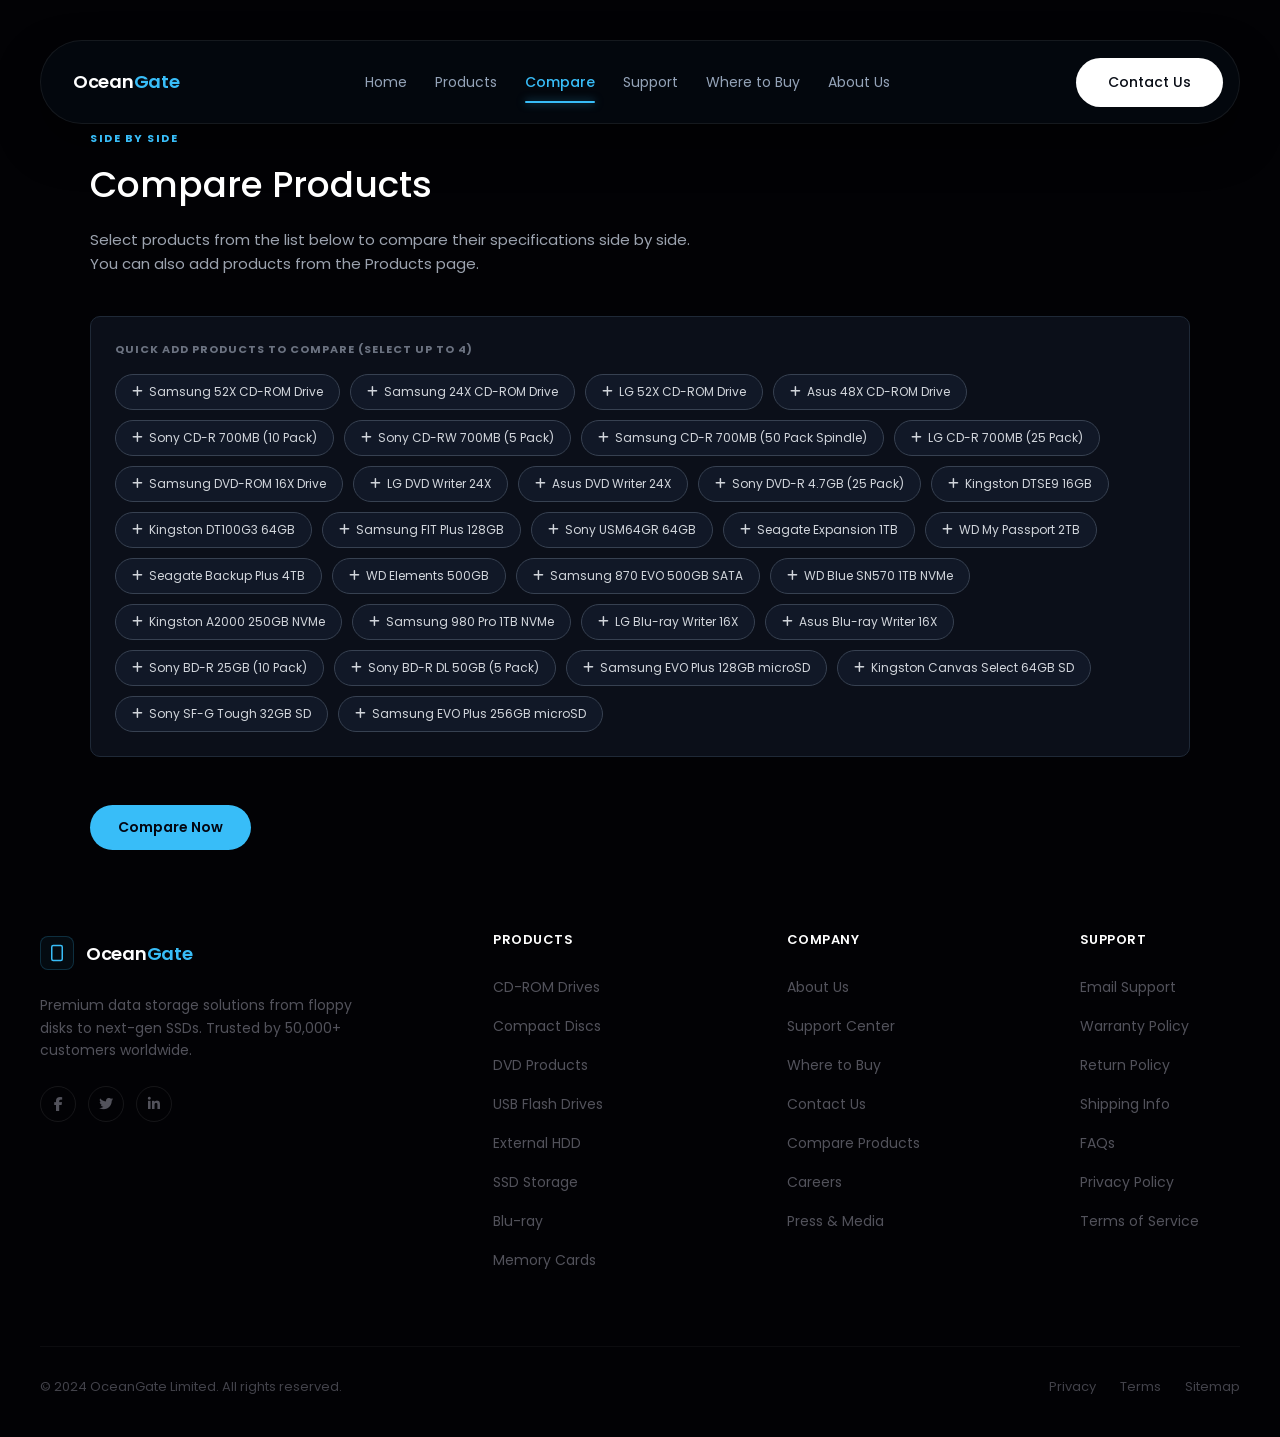
<file: html/campare.html>
<!DOCTYPE html>
<html lang="en">

<head>
    <meta charset="UTF-8">
    <meta name="viewport" content="width=device-width, initial-scale=1.0">
    <title>OceanGate Navbar</title>
    <link rel="preconnect" href="https://fonts.googleapis.com">
    <link rel="preconnect" href="https://fonts.gstatic.com" crossorigin>
    <link href="https://fonts.googleapis.com/css2?family=Inter:wght@400;500;600&display=swap" rel="stylesheet">
    <link rel="stylesheet" href="https://cdnjs.cloudflare.com/ajax/libs/font-awesome/6.4.0/css/all.min.css">
    <link rel="stylesheet" href="../css/compare.css">
</head>

<body>


    <header>

        <div class="navbar-container">

            <div class="logo-area">
                <span class="logo-text">Ocean<span class="blue-text">Gate</span></span>
            </div>

            <nav class="nav-links">
                <a href="./index.html" class="nav-item ">Home</a>
                <a href="./products.html" class="nav-item ">Products</a>
                <a href="./campare.html" class="nav-item active">Compare</a>
                <a href="./support.html" class="nav-item">Support</a>
                <a href="./WTB.html" class="nav-item ">Where to Buy</a>
                <a href="./about.html" class="nav-item">About Us</a>
            </nav>

            <div class="cta-area">
                <a href="./contact.html"><button class="btn-contact">Contact Us</button></a>
            </div>

        </div>
    </header>

    <div class="compare-container">
        <span class="sub-title">SIDE BY SIDE</span>
        <h1 class="main-title">Compare Products</h1>
        <p class="description">
            Select products from the list below to compare their specifications side by side. You can also add products
            from the Products page.
        </p>

        <div class="quick-add-panel">
            <h3>QUICK ADD PRODUCTS TO COMPARE (SELECT UP TO 4)</h3>
            <div class="pills-container" id="pillsContainer">
            </div>
        </div>

        <div class="selected-badges-row" id="selectedBadgesRow">
        </div>

        <div class="action-row">
            <button class="btn-compare-now" id="compareNowBtn" onclick="triggerComparison()">Compare Now</button>
        </div>

        <div class="table-section" id="tableSection" style="display: none;">
            <div class="table-responsive">
                <table class="spec-table">
                    <thead>
                        <tr id="tableHeaderRow">
                        </tr>
                    </thead>
                    <tbody>
                        <tr id="rowPrice"></tr>
                        <tr id="rowCategory"></tr>
                        <tr id="rowType"></tr>
                        <tr id="rowSpeed"></tr>
                        <tr id="rowColor"></tr>
                        <tr id="rowWarranty"></tr>
                        <tr id="rowFeatures"></tr>
                    </tbody>
                </table>
            </div>
        </div>
    </div>

    <footer class="footer-container">

        <div class="footer-top">

            <div class="footer-brand-col">
                <div class="logo-area">
                    <div class="icon-box">
                        <svg viewBox="0 0 24 24" fill="none" stroke="#38bdf8" stroke-width="2">
                            <rect x="5" y="2" width="14" height="20" rx="2" ry="2"></rect>
                            <path d="M12 14h.01"></path>
                            <path d="M12 18h.01"></path>
                        </svg>
                    </div>
                    <span class="logo-text">Ocean<span class="blue-text">Gate</span></span>
                </div>
                <p class="brand-desc">
                    Premium data storage solutions from floppy disks to next-gen SSDs. Trusted by 50,000+ customers
                    worldwide.
                </p>
                <div class="social-icons">
                    <a href="#"><i class="fab fa-facebook-f"></i></a>
                    <a href="#"><i class="fab fa-twitter"></i></a>
                    <a href="#"><i class="fab fa-linkedin-in"></i></a>
                </div>
            </div>

            <div class="footer-links-col">
                <h3>PRODUCTS</h3>
                <ul>
                    <li><a href="#">CD-ROM Drives</a></li>
                    <li><a href="#">Compact Discs</a></li>
                    <li><a href="#">DVD Products</a></li>
                    <li><a href="#">USB Flash Drives</a></li>
                    <li><a href="#">External HDD</a></li>
                    <li><a href="#">SSD Storage</a></li>
                    <li><a href="#">Blu-ray</a></li>
                    <li><a href="#">Memory Cards</a></li>
                </ul>
            </div>

            <div class="footer-links-col">
                <h3>COMPANY</h3>
                <ul>
                    <li><a href="#">About Us</a></li>
                    <li><a href="#">Support Center</a></li>
                    <li><a href="#">Where to Buy</a></li>
                    <li><a href="#">Contact Us</a></li>
                    <li><a href="#">Compare Products</a></li>
                    <li><a href="#">Careers</a></li>
                    <li><a href="#">Press & Media</a></li>
                </ul>
            </div>

            <div class="footer-links-col">
                <h3>SUPPORT</h3>
                <ul>
                    <li><a href="#">Email Support</a></li>
                    <li><a href="#">Warranty Policy</a></li>
                    <li><a href="#">Return Policy</a></li>
                    <li><a href="#">Shipping Info</a></li>
                    <li><a href="#">FAQs</a></li>
                    <li><a href="#">Privacy Policy</a></li>
                    <li><a href="#">Terms of Service</a></li>
                </ul>
            </div>

        </div>

        <div class="footer-bottom">
            <p class="copyright">© 2024 OceanGate Limited. All rights reserved.</p>
            <div class="legal-links">
                <a href="#">Privacy</a>
                <a href="#">Terms</a>
                <a href="#">Sitemap</a>
            </div>
        </div>

    </footer>

    <script src="./compare.js"></script>

</body>

</html>
</file>
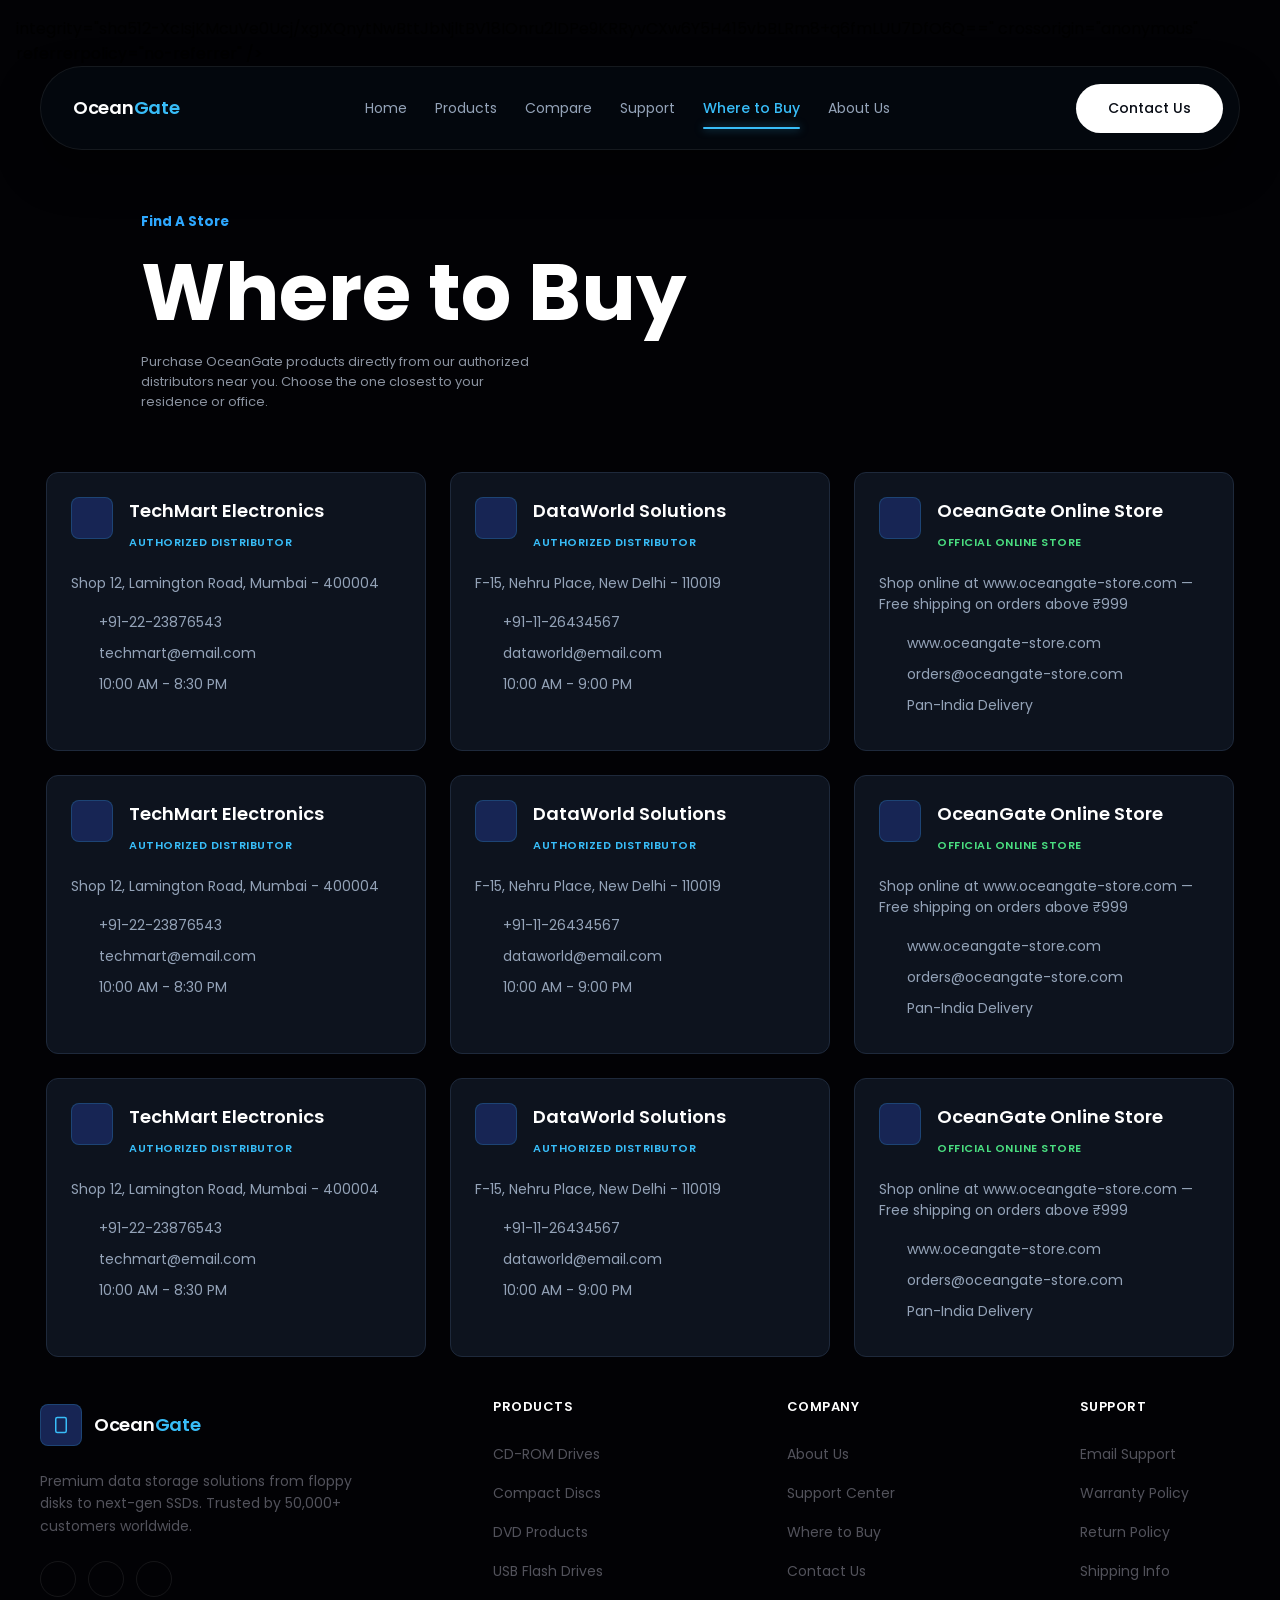
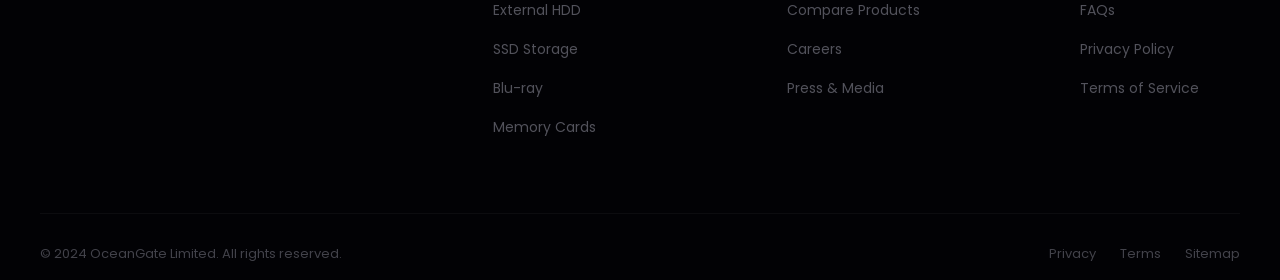
<file: html/WTB.html>
<!DOCTYPE html>
<html lang="en">

<head>
    <meta charset="UTF-8">
    <meta name="viewport" content="width=device-width, initial-scale=1.0">
    <title>OceanGate Navbar</title>
    <link rel="stylesheet" href="../css/ocean-gate-WTB.css">
    integrity="sha512-XcIsjKMcuVe0Ucj/xgIXQnytNwBttJbNjltBV18IOnru2lDPe9KRRyvCXw6Y5H415vbBLRm8+q6fmLUU7DfO6Q=="
    crossorigin="anonymous" referrerpolicy="no-referrer" />
</head>

<body>

    <header>
        <div class="navbar-container">
            <div class="logo-area">
                <span class="logo-text">Ocean<span class="blue-text">Gate</span></span>
            </div>
            <nav class="nav-links">
                <a href="./index.html" class="nav-item ">Home</a>
                <a href="./products.html" class="nav-item">Products</a>
                <a href="./campare.html" class="nav-item">Compare</a>
                <a href="./support.html" class="nav-item">Support</a>
                <a href="./WTB.html" class="nav-item active">Where to Buy</a>
                <a href="./about.html" class="nav-item">About Us</a>
            </nav>

            <div class="cta-area">
                <a href="./contact.html"><button class="btn-contact">Contact Us</button></a>
            </div>

        </div>
    </header>


    <div class="main">
        <div class="Sheading">
            <h5>Find A Store</h5>
        </div>

        <div class="heading" ><h1>Where to Buy</h1>
        </div>


        <div class="para">
            <p>Purchase OceanGate products directly from our authorized distributors near you. Choose the one closest to
                your residence or office.</p>
        </div>
    </div>


    <div class="main-wrapper">
        <div class="cards-flex-container">

            <div class="store-card">
                <div class="card-header">
                    <div class="icon-box">
                        <i class="fas fa-store"></i>
                    </div>
                    <div class="title-section">
                        <h3>TechMart Electronics</h3>
                        <span class="badge blue-badge">AUTHORIZED DISTRIBUTOR</span>
                    </div>
                </div>
                <div class="card-body">
                    <p class="address">Shop 12, Lamington Road, Mumbai - 400004</p>
                    <div class="details-row">
                        <i class="fas fa-phone-alt"></i>
                        <span>+91-22-23876543</span>
                    </div>
                    <div class="details-row">
                        <i class="fas fa-envelope"></i>
                        <span>techmart@email.com</span>
                    </div>
                    <div class="details-row">
                        <i class="fas fa-clock"></i>
                        <span>10:00 AM - 8:30 PM</span>
                    </div>
                </div>
            </div>

            <div class="store-card">
                <div class="card-header">
                    <div class="icon-box">
                        <i class="fas fa-store"></i>
                    </div>
                    <div class="title-section">
                        <h3>DataWorld Solutions</h3>
                        <span class="badge blue-badge">AUTHORIZED DISTRIBUTOR</span>
                    </div>
                </div>
                <div class="card-body">
                    <p class="address">F-15, Nehru Place, New Delhi - 110019</p>
                    <div class="details-row">
                        <i class="fas fa-phone-alt"></i>
                        <span>+91-11-26434567</span>
                    </div>
                    <div class="details-row">
                        <i class="fas fa-envelope"></i>
                        <span>dataworld@email.com</span>
                    </div>
                    <div class="details-row">
                        <i class="fas fa-clock"></i>
                        <span>10:00 AM - 9:00 PM</span>
                    </div>
                </div>
            </div>

            <div class="store-card">
                <div class="card-header">
                    <div class="icon-box">
                        <i class="fas fa-shopping-bag"></i>
                    </div>
                    <div class="title-section">
                        <h3>OceanGate Online Store</h3>
                        <span class="badge green-badge">OFFICIAL ONLINE STORE</span>
                    </div>
                </div>
                <div class="card-body">
                    <p class="address">Shop online at www.oceangate-store.com — Free shipping on orders above ₹999</p>
                    <div class="details-row">
                        <i class="fas fa-globe"></i>
                        <span>www.oceangate-store.com</span>
                    </div>
                    <div class="details-row">
                        <i class="fas fa-envelope"></i>
                        <span>orders@oceangate-store.com</span>
                    </div>
                    <div class="details-row">
                        <i class="fas fa-truck"></i>
                        <span>Pan-India Delivery</span>
                    </div>
                </div>
            </div>
            <div class="store-card">
                <div class="card-header">
                    <div class="icon-box">
                        <i class="fas fa-store"></i>
                    </div>
                    <div class="title-section">
                        <h3>TechMart Electronics</h3>
                        <span class="badge blue-badge">AUTHORIZED DISTRIBUTOR</span>
                    </div>
                </div>
                <div class="card-body">
                    <p class="address">Shop 12, Lamington Road, Mumbai - 400004</p>
                    <div class="details-row">
                        <i class="fas fa-phone-alt"></i>
                        <span>+91-22-23876543</span>
                    </div>
                    <div class="details-row">
                        <i class="fas fa-envelope"></i>
                        <span>techmart@email.com</span>
                    </div>
                    <div class="details-row">
                        <i class="fas fa-clock"></i>
                        <span>10:00 AM - 8:30 PM</span>
                    </div>
                </div>
            </div>

            <div class="store-card">
                <div class="card-header">
                    <div class="icon-box">
                        <i class="fas fa-store"></i>
                    </div>
                    <div class="title-section">
                        <h3>DataWorld Solutions</h3>
                        <span class="badge blue-badge">AUTHORIZED DISTRIBUTOR</span>
                    </div>
                </div>
                <div class="card-body">
                    <p class="address">F-15, Nehru Place, New Delhi - 110019</p>
                    <div class="details-row">
                        <i class="fas fa-phone-alt"></i>
                        <span>+91-11-26434567</span>
                    </div>
                    <div class="details-row">
                        <i class="fas fa-envelope"></i>
                        <span>dataworld@email.com</span>
                    </div>
                    <div class="details-row">
                        <i class="fas fa-clock"></i>
                        <span>10:00 AM - 9:00 PM</span>
                    </div>
                </div>
            </div>

            <div class="store-card">
                <div class="card-header">
                    <div class="icon-box">
                        <i class="fas fa-shopping-bag"></i>
                    </div>
                    <div class="title-section">
                        <h3>OceanGate Online Store</h3>
                        <span class="badge green-badge">OFFICIAL ONLINE STORE</span>
                    </div>
                </div>
                <div class="card-body">
                    <p class="address">Shop online at www.oceangate-store.com — Free shipping on orders above ₹999</p>
                    <div class="details-row">
                        <i class="fas fa-globe"></i>
                        <span>www.oceangate-store.com</span>
                    </div>
                    <div class="details-row">
                        <i class="fas fa-envelope"></i>
                        <span>orders@oceangate-store.com</span>
                    </div>
                    <div class="details-row">
                        <i class="fas fa-truck"></i>
                        <span>Pan-India Delivery</span>
                    </div>
                </div>
            </div>
            <div class="store-card">
                <div class="card-header">
                    <div class="icon-box">
                        <i class="fas fa-store"></i>
                    </div>
                    <div class="title-section">
                        <h3>TechMart Electronics</h3>
                        <span class="badge blue-badge">AUTHORIZED DISTRIBUTOR</span>
                    </div>
                </div>
                <div class="card-body">
                    <p class="address">Shop 12, Lamington Road, Mumbai - 400004</p>
                    <div class="details-row">
                        <i class="fas fa-phone-alt"></i>
                        <span>+91-22-23876543</span>
                    </div>
                    <div class="details-row">
                        <i class="fas fa-envelope"></i>
                        <span>techmart@email.com</span>
                    </div>
                    <div class="details-row">
                        <i class="fas fa-clock"></i>
                        <span>10:00 AM - 8:30 PM</span>
                    </div>
                </div>
            </div>

            <div class="store-card">
                <div class="card-header">
                    <div class="icon-box">
                        <i class="fas fa-store"></i>
                    </div>
                    <div class="title-section">
                        <h3>DataWorld Solutions</h3>
                        <span class="badge blue-badge">AUTHORIZED DISTRIBUTOR</span>
                    </div>
                </div>
                <div class="card-body">
                    <p class="address">F-15, Nehru Place, New Delhi - 110019</p>
                    <div class="details-row">
                        <i class="fas fa-phone-alt"></i>
                        <span>+91-11-26434567</span>
                    </div>
                    <div class="details-row">
                        <i class="fas fa-envelope"></i>
                        <span>dataworld@email.com</span>
                    </div>
                    <div class="details-row">
                        <i class="fas fa-clock"></i>
                        <span>10:00 AM - 9:00 PM</span>
                    </div>
                </div>
            </div>

            <div class="store-card">
                <div class="card-header">
                    <div class="icon-box">
                        <i class="fas fa-shopping-bag"></i>
                    </div>
                    <div class="title-section">
                        <h3>OceanGate Online Store</h3>
                        <span class="badge green-badge">OFFICIAL ONLINE STORE</span>
                    </div>
                </div>
                <div class="card-body">
                    <p class="address">Shop online at www.oceangate-store.com — Free shipping on orders above ₹999</p>
                    <div class="details-row">
                        <i class="fas fa-globe"></i>
                        <span>www.oceangate-store.com</span>
                    </div>
                    <div class="details-row">
                        <i class="fas fa-envelope"></i>
                        <span>orders@oceangate-store.com</span>
                    </div>
                    <div class="details-row">
                        <i class="fas fa-truck"></i>
                        <span>Pan-India Delivery</span>
                    </div>
                </div>
            </div>

        </div>
    </div>

    <footer class="footer-container">

        <div class="footer-top">

            <div class="footer-brand-col">
                <div class="logo-area">
                    <div class="icon-box">
                        <svg viewBox="0 0 24 24" fill="none" stroke="#38bdf8" stroke-width="2">
                            <rect x="5" y="2" width="14" height="20" rx="2" ry="2"></rect>
                            <path d="M12 14h.01"></path>
                            <path d="M12 18h.01"></path>
                        </svg>
                    </div>
                    <span class="logo-text">Ocean<span class="blue-text">Gate</span></span>
                </div>
                <p class="brand-desc">
                    Premium data storage solutions from floppy disks to next-gen SSDs. Trusted by 50,000+ customers
                    worldwide.
                </p>
                <div class="social-icons">
                    <a href="#"><i class="fab fa-facebook-f"></i></a>
                    <a href="#"><i class="fab fa-twitter"></i></a>
                    <a href="#"><i class="fab fa-linkedin-in"></i></a>
                </div>
            </div>

            <div class="footer-links-col">
                <h3>PRODUCTS</h3>
                <ul>
                    <li><a href="#">CD-ROM Drives</a></li>
                    <li><a href="#">Compact Discs</a></li>
                    <li><a href="#">DVD Products</a></li>
                    <li><a href="#">USB Flash Drives</a></li>
                    <li><a href="#">External HDD</a></li>
                    <li><a href="#">SSD Storage</a></li>
                    <li><a href="#">Blu-ray</a></li>
                    <li><a href="#">Memory Cards</a></li>
                </ul>
            </div>

            <div class="footer-links-col">
                <h3>COMPANY</h3>
                <ul>
                    <li><a href="#">About Us</a></li>
                    <li><a href="#">Support Center</a></li>
                    <li><a href="#">Where to Buy</a></li>
                    <li><a href="#">Contact Us</a></li>
                    <li><a href="#">Compare Products</a></li>
                    <li><a href="#">Careers</a></li>
                    <li><a href="#">Press & Media</a></li>
                </ul>
            </div>

            <div class="footer-links-col">
                <h3>SUPPORT</h3>
                <ul>
                    <li><a href="#">Email Support</a></li>
                    <li><a href="#">Warranty Policy</a></li>
                    <li><a href="#">Return Policy</a></li>
                    <li><a href="#">Shipping Info</a></li>
                    <li><a href="#">FAQs</a></li>
                    <li><a href="#">Privacy Policy</a></li>
                    <li><a href="#">Terms of Service</a></li>
                </ul>
            </div>

        </div>

        <div class="footer-bottom">
            <p class="copyright">© 2024 OceanGate Limited. All rights reserved.</p>
            <div class="legal-links">
                <a href="#">Privacy</a>
                <a href="#">Terms</a>
                <a href="#">Sitemap</a>
            </div>
        </div>

    </footer>

</body>

</html>
</file>
<file: css/compare.css>
@import url('https://fonts.googleapis.com/css2?family=Instrument+Serif:ital@0;1&family=Poppins:ital,wght@0,100;0,200;0,300;0,400;0,500;0,600;0,700;0,800;0,900;1,100;1,200;1,300;1,400;1,500;1,600;1,700;1,800;1,900&display=swap');

/* Reset body and setup background grid effect */
* {
    margin: 0;
    padding: 0;
    box-sizing: border-box;
    font-family: "Poppins", sans-serif;
}

body {
    background-color: #020205;
    padding: 40px;
}

header {
    display: flex;
    justify-content: center;
}

h1 {
    color: #ffffff;
}

.navbar-container {
    width: 100%;
    max-width: 1200px;
    height: 84px;
    display: flex;
    justify-content: space-between;
    align-items: center;
    padding: 0 16px 0 32px;
    background: rgba(6, 11, 19, 0.65);
    border: 1px solid rgba(255, 255, 255, 0.07);
    border-radius: 100px;
    box-shadow: 0 20px 40px rgba(0, 0, 0, 0.5);
}


.logo-area {
    display: flex;
    align-items: center;
    margin-top: 2%;
    gap: 12px;
    user-select: none;
}

.icon-box {
    width: 38px;
    height: 38px;
    background: rgba(56, 189, 248, 0.05);
    border: 1px solid rgba(56, 189, 248, 0.25);
    border-radius: 10px;
    display: flex;
    align-items: center;
    justify-content: center;
}

.icon-box svg {
    width: 20px;
    height: 20px;
}

.logo-text {
    color: #ffffff;
    font-size: 20px;
    font-weight: 600;
    letter-spacing: -0.3px;
}

.blue-text {
    color: #38bdf8;
}

/* Navigation Links Center Group */
.nav-links {
    display: flex;
    align-items: center;
    gap: 28px;
}

.nav-item {
    color: #94a3b8;
    text-decoration: none;
    font-size: 14px;
    font-weight: 400;
    position: relative;
    padding: 8px 0;
    transition: color 0.2s ease;
}

.nav-item:hover {
    color: #ffffff;
}

/* Active link color and bottom cyan indicator line */
.nav-item.active {
    color: #38bdf8;
    font-weight: 500;
}

.nav-item.active::after {
    content: '';
    position: absolute;
    bottom: -2px;
    left: 0;
    width: 100%;
    height: 2px;
    background-color: #38bdf8;
    border-radius: 2px;
    box-shadow: 0 0 8px rgba(56, 189, 248, 0.6);
}

/* Right Side Pill Button Styling */
.btn-contact {
    background-color: #ffffff;
    color: #090d16;
    border: none;
    padding: 14px 32px;
    font-size: 14px;
    font-weight: 500;
    border-radius: 100px;
    cursor: pointer;
    transition: background-color 0.2s ease, transform 0.1s ease;
}

.btn-contact:hover {
    background-color: #f1f5f9;
}

.btn-contact:active {
    transform: scale(0.98);
}

.footer-container {
    width: 100%;
    max-width: 1200px;
    margin: 0 auto;
    padding-top: 40px;
}

/* Flexbox layout for columns grid */
.footer-top {
    display: flex;
    justify-content: space-between;
    flex-wrap: wrap;
    gap: 40px;
    padding-bottom: 60px;
}

/* Brand Profile Column width setting */
.footer-brand-col {
    flex: 1;
    min-width: 250px;
    max-width: 320px;
}

/* Brand Header Area styles */
.logo-area {
    display: flex;
    align-items: center;
    gap: 12px;
    margin-bottom: 24px;
}

.icon-box {
    width: 34px;
    height: 34px;
    background: rgba(56, 189, 248, 0.05);
    border: 1px solid rgba(56, 189, 248, 0.2);
    border-radius: 8px;
    display: flex;
    align-items: center;
    justify-content: center;
}

.icon-box svg {
    width: 18px;
    height: 18px;
}

.logo-text {
    color: #ffffff;
    font-size: 18px;
    font-weight: 600;
}

.blue-text {
    color: #38bdf8;
}

.brand-desc {
    color: #52525b;
    /* Muted slate grey color */
    font-size: 14px;
    line-height: 1.6;
    margin-bottom: 24px;
}

/* Circular Social Links styling */
.social-icons {
    display: flex;
    gap: 12px;
}

.social-icons a {
    width: 36px;
    height: 36px;
    border: 1px solid rgba(255, 255, 255, 0.08);
    border-radius: 50%;
    display: flex;
    align-items: center;
    justify-content: center;
    color: #52525b;
    text-decoration: none;
    font-size: 14px;
    transition: all 0.2s ease;
}

.social-icons a:hover {
    color: #ffffff;
    border-color: rgba(255, 255, 255, 0.2);
    background: rgba(255, 255, 255, 0.02);
}

/* Link Columns block setup */
.footer-links-col {
    min-width: 160px;
}

/* Upper Column Headings styling */
.footer-links-col h3 {
    color: #ffffff;
    font-size: 13px;
    font-weight: 600;
    letter-spacing: 0.5px;
    margin-bottom: 24px;
}

.footer-links-col ul {
    list-style: none;
}

/* Spacing and typography match for links list */
.footer-links-col ul li {
    margin-bottom: 14px;
}

.footer-links-col ul li a {
    color: #52525b;
    text-decoration: none;
    font-size: 14px;
    transition: color 0.2s ease;
}

.footer-links-col ul li a:hover {
    color: #38bdf8;
    /* Soft blue on hover */
}

/* Bottom Border and Legal Layout styling */
.footer-bottom {
    border-top: 1px solid rgba(255, 255, 255, 0.04);
    padding-top: 30px;
    display: flex;
    justify-content: space-between;
    align-items: center;
    flex-wrap: wrap;
    gap: 20px;
}

.copyright {
    color: #42424a;
    font-size: 13px;
}

.legal-links {
    display: flex;
    gap: 24px;
}

.legal-links a {
    color: #42424a;
    text-decoration: none;
    font-size: 13px;
    transition: color 0.2s ease;
}

.legal-links a:hover {
    color: #ffffff;
}

.compare-container {
    max-width: 1100px;
    margin: 0 auto;
}

.sub-title {
    color: #38bdf8;
    font-size: 11px;
    font-weight: 700;
    letter-spacing: 1.5px;
    text-transform: uppercase;
}

.main-title {
    color: #ffffff;
    font-size: 36px;
    font-weight: 500;
    margin: 8px 0 16px 0;
}

.description {
    font-size: 15px;
    color: #9ca3af;
    max-width: 600px;
    line-height: 1.6;
    margin-bottom: 40px;
}

/* Quick Add Box Styling */
.quick-add-panel {
    background-color: #0b0f19;
    border: 1px solid #1f2937;
    border-radius: 10px;
    padding: 24px;
    margin-bottom: 24px;
}

.quick-add-panel h3 {
    font-size: 11px;
    color: #6b7280;
    font-weight: 700;
    letter-spacing: 1px;
    margin-bottom: 16px;
}

.pills-container {
    display: flex;
    flex-wrap: wrap;
    gap: 10px;
}

/* Individual Pill Button */
.pill-btn {
    background-color: #111827;
    color: #d1d5db;
    border: 1px solid #374151;
    border-radius: 20px;
    padding: 8px 16px;
    font-size: 12px;
    cursor: pointer;
    display: flex;
    align-items: center;
    gap: 6px;
    transition: all 0.2s ease;
}

.pill-btn:hover {
    background-color: #1f2937;
    border-color: #4b5563;
}

/* Active/Selected State of Pill Button */
.pill-btn.selected-state {
    opacity: 0.4;
    cursor: not-allowed;
}

/* Selected Badges Row */
.selected-badges-row {
    display: flex;
    flex-wrap: wrap;
    gap: 12px;
    margin-bottom: 24px;
}

.selected-badge {
    background-color: #111827;
    color: #ffffff;
    border: 1px solid #374151;
    border-radius: 20px;
    padding: 8px 16px;
    font-size: 12px;
    display: flex;
    align-items: center;
    gap: 10px;
}

.selected-badge i {
    cursor: pointer;
    color: #9ca3af;
    font-size: 13px;
    transition: color 0.2s;
}

.selected-badge i:hover {
    color: #ef4444; /* Red color on hover */
}

/* Compare Button */
.action-row {
    margin-bottom: 40px;
}

.btn-compare-now {
    background-color: #38bdf8;
    color: #030712;
    border: none;
    border-radius: 25px;
    padding: 12px 28px;
    font-size: 14px;
    font-weight: 600;
    cursor: pointer;
    transition: background-color 0.2s;
}

.btn-compare-now:hover {
    background-color: #0ea5e9;
}

/* Table Design matching image */
.table-section {
    margin-top: 20px;
}

.table-responsive {
    overflow-x: auto;
    border: 1px solid #111827;
    border-radius: 8px;
}

.spec-table {
    width: 100%;
    border-collapse: collapse;
    background-color: #070b13;
    text-align: left;
}

.spec-table th, .spec-table td {
    padding: 18px 24px;
    font-size: 14px;
    border-bottom: 1px solid #111827;
}

.spec-table th {
    background-color: #0a0f1d;
    color: #ffffff;
    font-weight: 600;
    border-bottom: 2px solid #1e293b;
    text-transform: uppercase;
    font-size: 13px;
}

/* Pehle column "SPECIFICATIONS" label ke liye */
.spec-table td:first-child, .spec-table th:first-child {
    color: #38bdf8;
    font-weight: 600;
    width: 25%;
    min-width: 180px;
    text-transform: uppercase;
    font-size: 12px;
}

/* Baaki table records ki details value */
.spec-table td {
    color: #9ca3af;
    vertical-align: top;
}

/* Hover row effect */
.spec-table tbody tr:hover td {
    background-color: #0c1220;
}
</file>
<file: css/ocean-gate-WTB.css>
@import url('https://fonts.googleapis.com/css2?family=Instrument+Serif:ital@0;1&family=Poppins:ital,wght@0,100;0,200;0,300;0,400;0,500;0,600;0,700;0,800;0,900;1,100;1,200;1,300;1,400;1,500;1,600;1,700;1,800;1,900&display=swap');

* {
    margin: 0;
    padding: 0;
    box-sizing: border-box;
    font-family: "Poppins", sans-serif;
}

body {
    background-color: #020205;
    padding: 16px;
}

header {
    display: flex;
    justify-content: center;
}

h1 {
    color: #ffffff;
}

.navbar-container {
    width: 100%;
    max-width: 1200px;
    height: 84px;
    display: flex;
    justify-content: space-between;
    align-items: center;
    padding: 0 16px 0 32px;
    background: rgba(6, 11, 19, 0.65);
    border: 1px solid rgba(255, 255, 255, 0.07);
    border-radius: 100px;
    box-shadow: 0 20px 40px rgba(0, 0, 0, 0.5);
}


.logo-area {
    display: flex;
    align-items: center;
    margin-top: 2%;
    gap: 12px;
    user-select: none;
}

.icon-box {
    width: 38px;
    height: 38px;
    background: rgba(56, 189, 248, 0.05);
    border: 1px solid rgba(56, 189, 248, 0.25);
    border-radius: 10px;
    display: flex;
    align-items: center;
    justify-content: center;
}

.icon-box svg {
    width: 20px;
    height: 20px;
}

.logo-text {
    color: #ffffff;
    font-size: 20px;
    font-weight: 600;
    letter-spacing: -0.3px;
}

.blue-text {
    color: #38bdf8;
}

/* Navigation Links Center Group */
.nav-links {
    display: flex;
    align-items: center;
    gap: 28px;
}

.nav-item {
    color: #94a3b8;
    text-decoration: none;
    font-size: 14px;
    font-weight: 400;
    position: relative;
    padding: 8px 0;
    transition: color 0.2s ease;
}

.nav-item:hover {
    color: #ffffff;
}

/* Active link color and bottom cyan indicator line */
.nav-item.active {
    color: #38bdf8;
    font-weight: 500;
}

.nav-item.active::after {
    content: '';
    position: absolute;
    bottom: -2px;
    left: 0;
    width: 100%;
    height: 2px;
    background-color: #38bdf8;
    border-radius: 2px;
    box-shadow: 0 0 8px rgba(56, 189, 248, 0.6);
}

/* Right Side Pill Button Styling */
.btn-contact {
    background-color: #ffffff;
    color: #090d16;
    border: none;
    padding: 14px 32px;
    font-size: 14px;
    font-weight: 500;
    border-radius: 100px;
    cursor: pointer;
    transition: background-color 0.2s ease, transform 0.1s ease;
}

.btn-contact:hover {
    background-color: #f1f5f9;
}

.btn-contact:active {
    transform: scale(0.98);
}

.footer-container {
    width: 100%;
    max-width: 1200px;
    margin: 0 auto;
    padding-top: 40px;
}

/* Flexbox layout for columns grid */
.footer-top {
    display: flex;
    justify-content: space-between;
    flex-wrap: wrap;
    gap: 40px;
    padding-bottom: 60px;
}

/* Brand Profile Column width setting */
.footer-brand-col {
    flex: 1;
    min-width: 250px;
    max-width: 320px;
}

/* Brand Header Area styles */
.logo-area {
    display: flex;
    align-items: center;
    gap: 12px;
    margin-bottom: 24px;
}

.icon-box {
    width: 34px;
    height: 34px;
    background: rgba(56, 189, 248, 0.05);
    border: 1px solid rgba(56, 189, 248, 0.2);
    border-radius: 8px;
    display: flex;
    align-items: center;
    justify-content: center;
}

.icon-box svg {
    width: 18px;
    height: 18px;
}

.logo-text {
    color: #ffffff;
    font-size: 18px;
    font-weight: 600;
}

.blue-text {
    color: #38bdf8;
}

.brand-desc {
    color: #52525b;
    /* Muted slate grey color */
    font-size: 14px;
    line-height: 1.6;
    margin-bottom: 24px;
}

/* Circular Social Links styling */
.social-icons {
    display: flex;
    gap: 12px;
}

.social-icons a {
    width: 36px;
    height: 36px;
    border: 1px solid rgba(255, 255, 255, 0.08);
    border-radius: 50%;
    display: flex;
    align-items: center;
    justify-content: center;
    color: #52525b;
    text-decoration: none;
    font-size: 14px;
    transition: all 0.2s ease;
}

.social-icons a:hover {
    color: #ffffff;
    border-color: rgba(255, 255, 255, 0.2);
    background: rgba(255, 255, 255, 0.02);
}

/* Link Columns block setup */
.footer-links-col {
    min-width: 160px;
}

/* Upper Column Headings styling */
.footer-links-col h3 {
    color: #ffffff;
    font-size: 13px;
    font-weight: 600;
    letter-spacing: 0.5px;
    margin-bottom: 24px;
}

.footer-links-col ul {
    list-style: none;
}

/* Spacing and typography match for links list */
.footer-links-col ul li {
    margin-bottom: 14px;
}

.footer-links-col ul li a {
    color: #52525b;
    text-decoration: none;
    font-size: 14px;
    transition: color 0.2s ease;
}

.footer-links-col ul li a:hover {
    color: #38bdf8;
    /* Soft blue on hover */
}

/* Bottom Border and Legal Layout styling */
.footer-bottom {
    border-top: 1px solid rgba(255, 255, 255, 0.04);
    padding-top: 30px;
    display: flex;
    justify-content: space-between;
    align-items: center;
    flex-wrap: wrap;
    gap: 20px;
}

.copyright {
    color: #42424a;
    font-size: 13px;
}

.legal-links {
    display: flex;
    gap: 24px;
}

.legal-links a {
    color: #42424a;
    text-decoration: none;
    font-size: 13px;
    transition: color 0.2s ease;
}

.legal-links a:hover {
    color: #ffffff;
}


/* headings */

.main{
    margin-left: 10%;
    margin-top: 5%;
}
.heading{
    color: #EAF3FF;
    font-size: 40px;
    font-family: "Instrument Serif", serif;
    position: relative;
    top: 25%;
}
.Sheading{
    color: #2EA8FF;
    position: relative;
    top: 25%;
}
.para{
    color: #8A929F;
    font-size: 13px;
    width: 35%;
}

.main-wrapper {
    max-width: 1200px;
    margin: 0 auto;
}


.cards-flex-container {
    display: flex;
    flex-direction: row;     
    flex-wrap: wrap;         
    justify-content: center; 
    gap: 24px;
    margin-top: 5%;
}

.store-card {
    background-color: #0d131e;
    border: 1px solid #1e293b;
    border-radius: 12px;
    padding: 24px;
    flex: 1 1 320px;
    max-width: 380px;
    transition: transform 0.2s ease, border-color 0.2s ease;
}

.store-card:hover {
    border-color: #38bdf8;
    transform: translateY(-2px);
}

.card-header {
    display: flex;
    align-items: flex-start;
    gap: 16px;
    margin-bottom: 20px;
}

.icon-box {
    background-color: #172554;
    color: #38bdf8;
    width: 42px;
    height: 42px;
    border-radius: 8px;
    display: flex;
    align-items: center;
    justify-content: center;
    font-size: 18px;
    flex-shrink: 0;
}

.title-section h3 {
    color: #ffffff;
    font-size: 18px;
    font-weight: 600;
    margin-bottom: 4px;
}

.badge {
    font-size: 11px;
    font-weight: 600;
    letter-spacing: 0.5px;
}

.blue-badge {
    color: #38bdf8;
}

.green-badge {
    color: #4ade80;
}

.card-body .address {
    color: #94a3b8;
    font-size: 14px;
    line-height: 1.5;
    margin-bottom: 18px;
}

.details-row {
    display: flex;
    align-items: center;
    gap: 12px;
    margin-bottom: 10px;
    font-size: 14px;
}

.details-row i {
    width: 16px;
    text-align: center;
    color: #475569;
}

.details-row span {
    color: #94a3b8;
}
</file>
